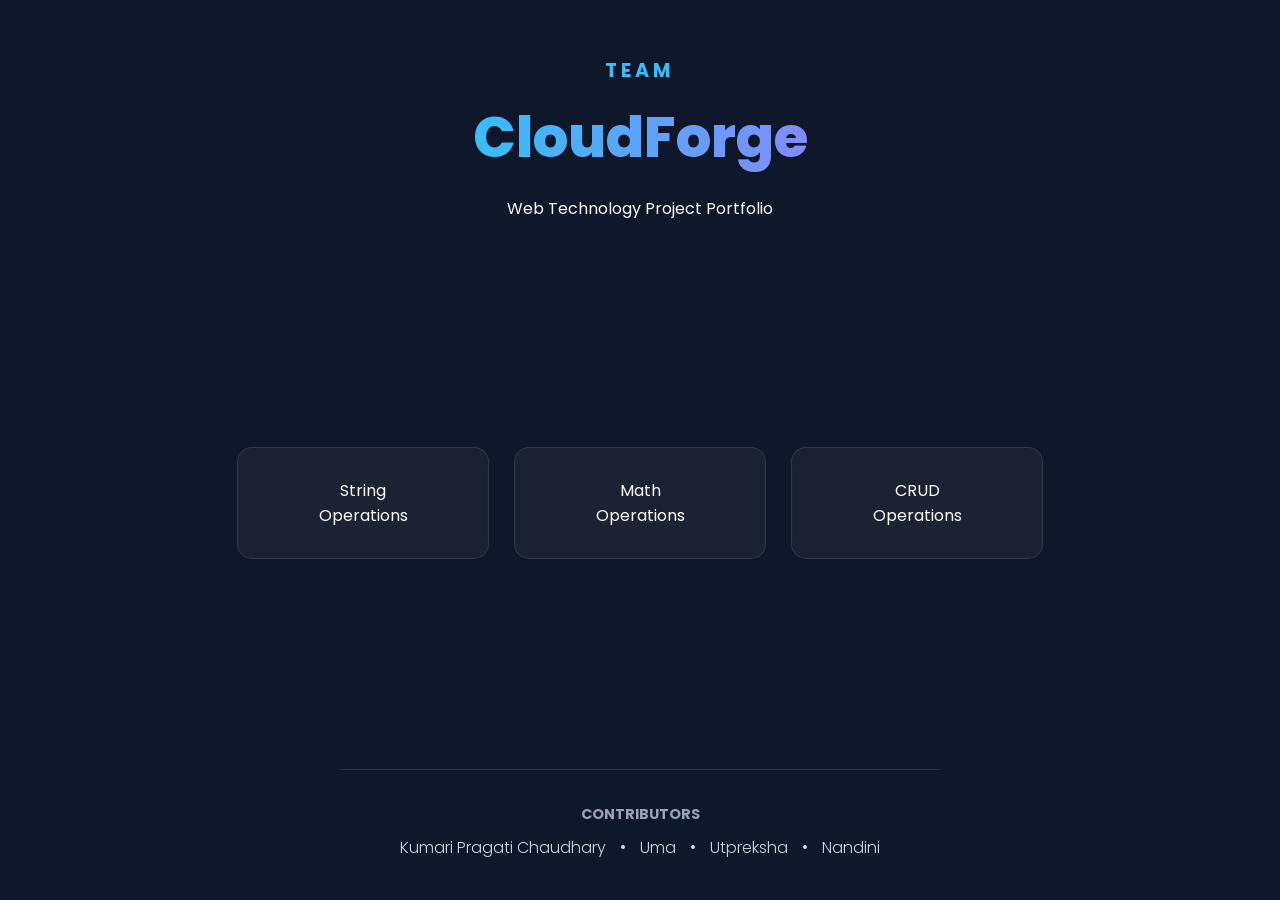
<file: index.html>
<!DOCTYPE html>
<html lang="en">
<head>
    <meta charset="UTF-8">
    <meta name="viewport" content="width=device-width, initial-scale=1.0">
    <title>CloudForge | WT Project</title>
    <link href="https://fonts.googleapis.com/css2?family=Poppins:wght@300;400;600;800&display=swap" rel="stylesheet">
    
    <style>
        body {
            font-family: 'Poppins', sans-serif;
            background-color: #0f172a; /* Deep dark blue background */
            color: #f8fafc;
            margin: 0;
            display: flex;
            flex-direction: column;
            align-items: center;
            justify-content: space-between;
            min-height: 100vh;
            padding: 40px 20px;
            box-sizing: border-box;
        }

        /* Team Name Styling */
        .team-brand {
            text-align: center;
        }

        .team-brand h2 {
            font-size: 1.2rem;
            color: #38bdf8; /* Sky blue accent */
            letter-spacing: 4px;
            margin-bottom: 0;
            text-transform: uppercase;
        }

        .team-brand h1 {
            font-size: 3.5rem;
            font-weight: 800;
            margin: 10px 0;
            background: linear-gradient(to right, #38bdf8, #818cf8);
            -webkit-background-clip: text;
            -webkit-text-fill-color: transparent;
        }

        /* Navigation Cards */
        .menu-container {
            display: flex;
            gap: 25px;
            flex-wrap: wrap;
            justify-content: center;
        }

        .menu-container a {
            text-decoration: none;
            color: white;
            background: rgba(255, 255, 255, 0.05);
            border: 1px solid rgba(255, 255, 255, 0.1);
            padding: 30px 50px;
            border-radius: 15px;
            transition: all 0.4s cubic-bezier(0.175, 0.885, 0.32, 1.275);
            text-align: center;
            min-width: 150px;
            backdrop-filter: blur(10px);
        }

        .menu-container a:hover {
            background: rgba(56, 189, 248, 0.2);
            border-color: #38bdf8;
            transform: scale(1.05);
            box-shadow: 0 10px 30px rgba(56, 189, 248, 0.3);
        }

        /* Team Members Footer */
        .team-footer {
            text-align: center;
            border-top: 1px solid rgba(255, 255, 255, 0.1);
            padding-top: 20px;
            width: 100%;
            max-width: 600px;
        }

        .team-footer h3 {
            font-size: 0.9rem;
            color: #94a3b8;
            margin-bottom: 10px;
        }

        .members-list {
            font-weight: 300;
            color: #cbd5e1;
            font-size: 1rem;
        }

        .member-name {
            display: inline-block;
            margin: 0 10px;
        }
    </style>
</head>
<body>

    <div class="team-brand">
        <h2>Team</h2>
        <h1>CloudForge</h1>
        <p>Web Technology Project Portfolio</p>
    </div>

    <div class="menu-container">
        <a href="string/string.html">String<br>Operations</a>
        <a href="math/math.html">Math<br>Operations</a>
        <a href="crud.html">CRUD<br>Operations</a>
    </div>

    <div class="team-footer">
        <h3>CONTRIBUTORS</h3>
        <div class="members-list">
            <span class="member-name">Kumari Pragati Chaudhary</span> • 
            <span class="member-name">Uma</span> • 
            <span class="member-name">Utpreksha</span> • 
            <span class="member-name">Nandini</span>
        </div>
    </div>

</body>
</html>
</file>
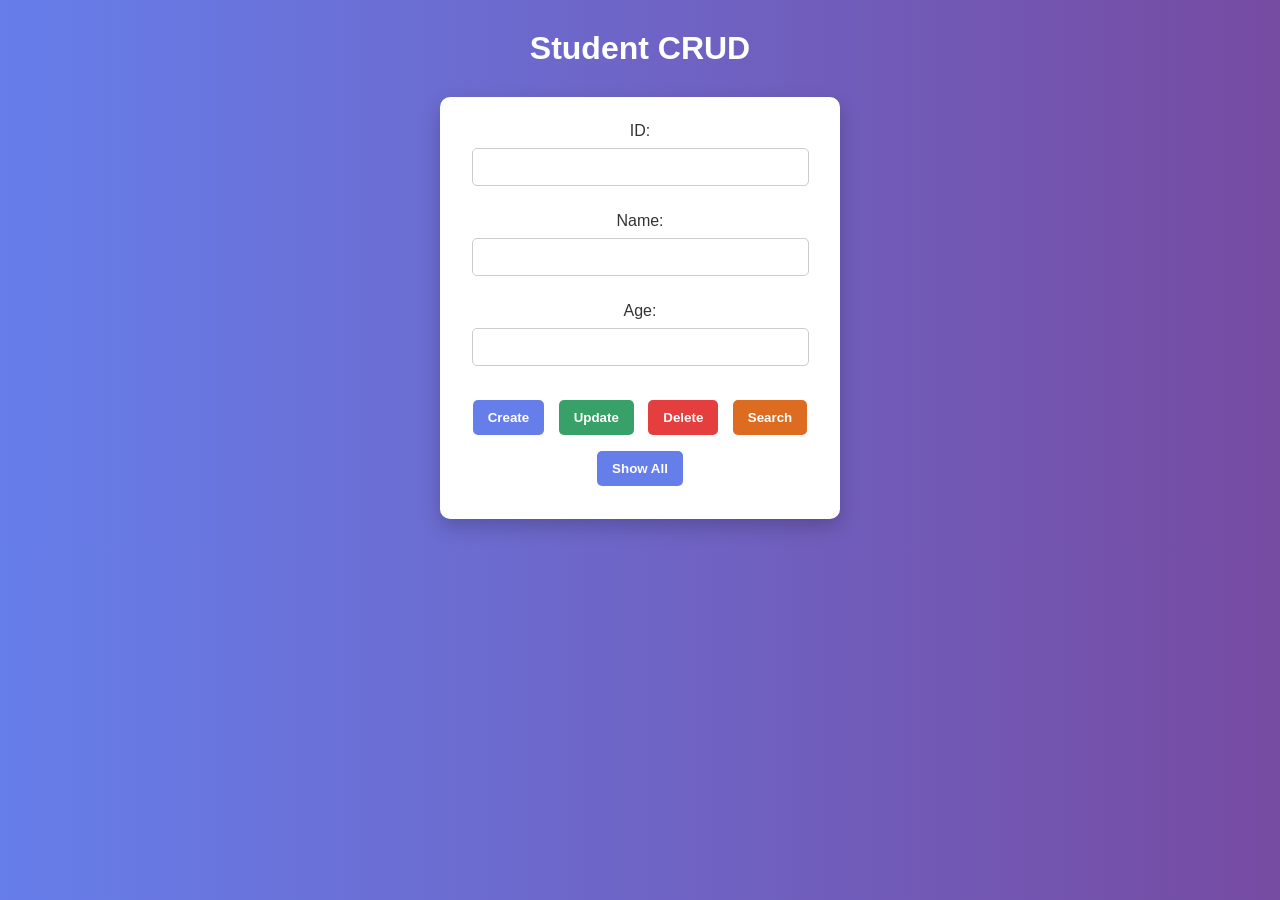
<file: crud.html>
<!DOCTYPE html>
<html>
<head>
    <title>CRUD Operations</title>
    <link rel="stylesheet" href="crud.css">
</head>
<body>

<h1>Student CRUD</h1>

<form action="AddStudentServlet" method="post">
    ID: <input type="text" name="id"><br><br>
    Name: <input type="text" name="name"><br><br>
    Age: <input type="text" name="age"><br><br>

    <button type="submit" name="action" value="create">Create</button>
    <button type="submit" name="action" value="update">Update</button>
    <button type="submit" name="action" value="delete">Delete</button>
    <button type="submit" name="action" value="search">Search</button>
    <button type="submit" name="action" value="read">Show All</button>
</form>

<div id="result"></div>

</body>
</html>
</file>
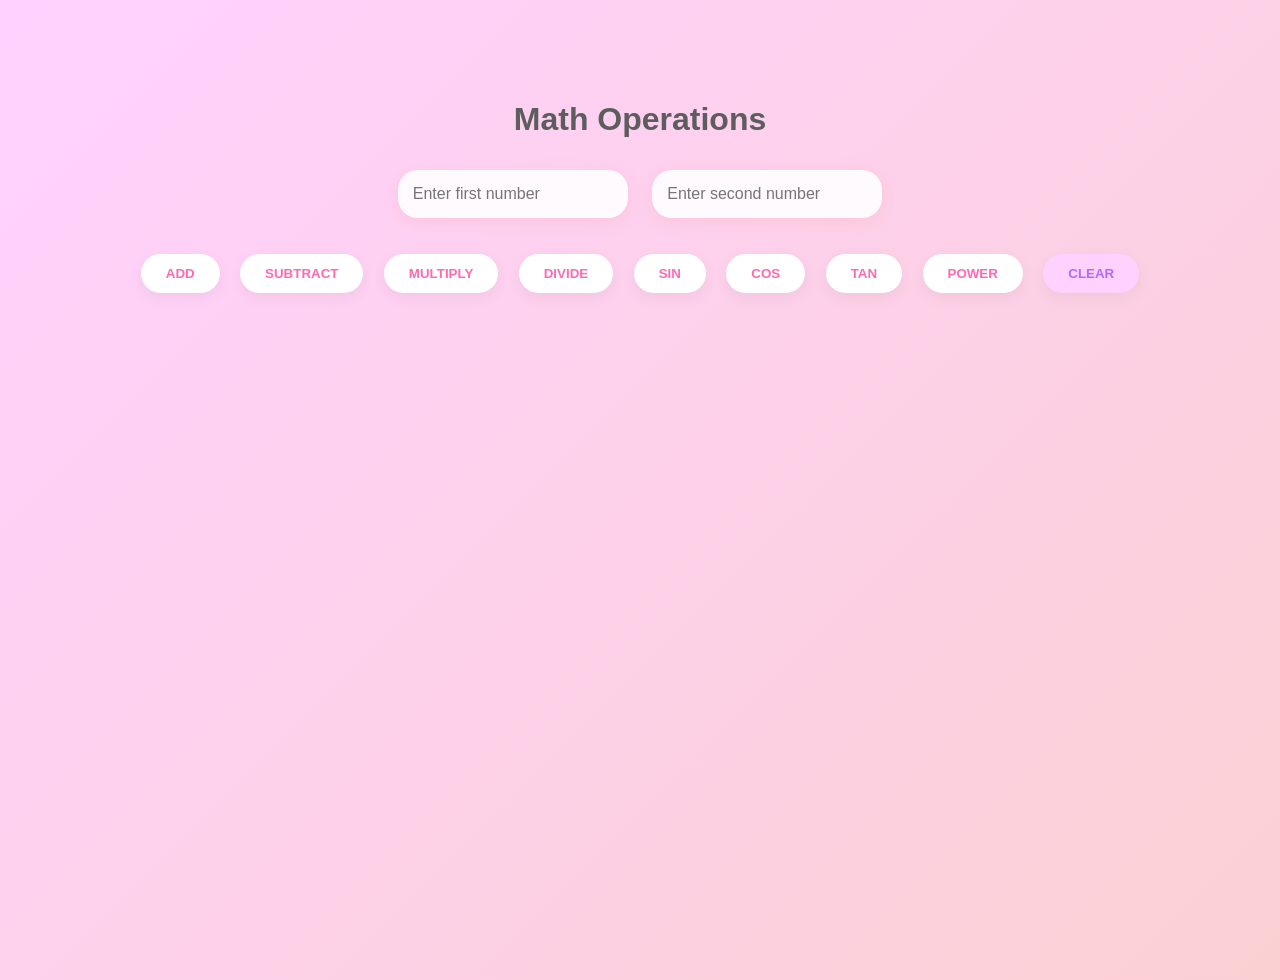
<file: math/math.html>
<!DOCTYPE html>
<html>
<head>
    <title>Math Operations</title>
    <link rel="stylesheet" href="math.css">
</head>
<body>

<h1>Math Operations</h1>

<input type="number" id="num1" placeholder="Enter first number">
<input type="number" id="num2" placeholder="Enter second number">

<br><br>

<button onclick="add()">Add</button>
<button onclick="subtract()">Subtract</button>
<button onclick="multiply()">Multiply</button>
<button onclick="divide()">Divide</button> 
<button onclick="sinValue()">Sin</button>
<button onclick="cosValue()">Cos</button>
<button onclick="tanValue()">Tan</button>   
<button onclick="power()">Power</button>
<button onclick="clearFields()">Clear</button>

<p id="result"></p>

<script src="math.js"></script>

</body>
</html>
</file>
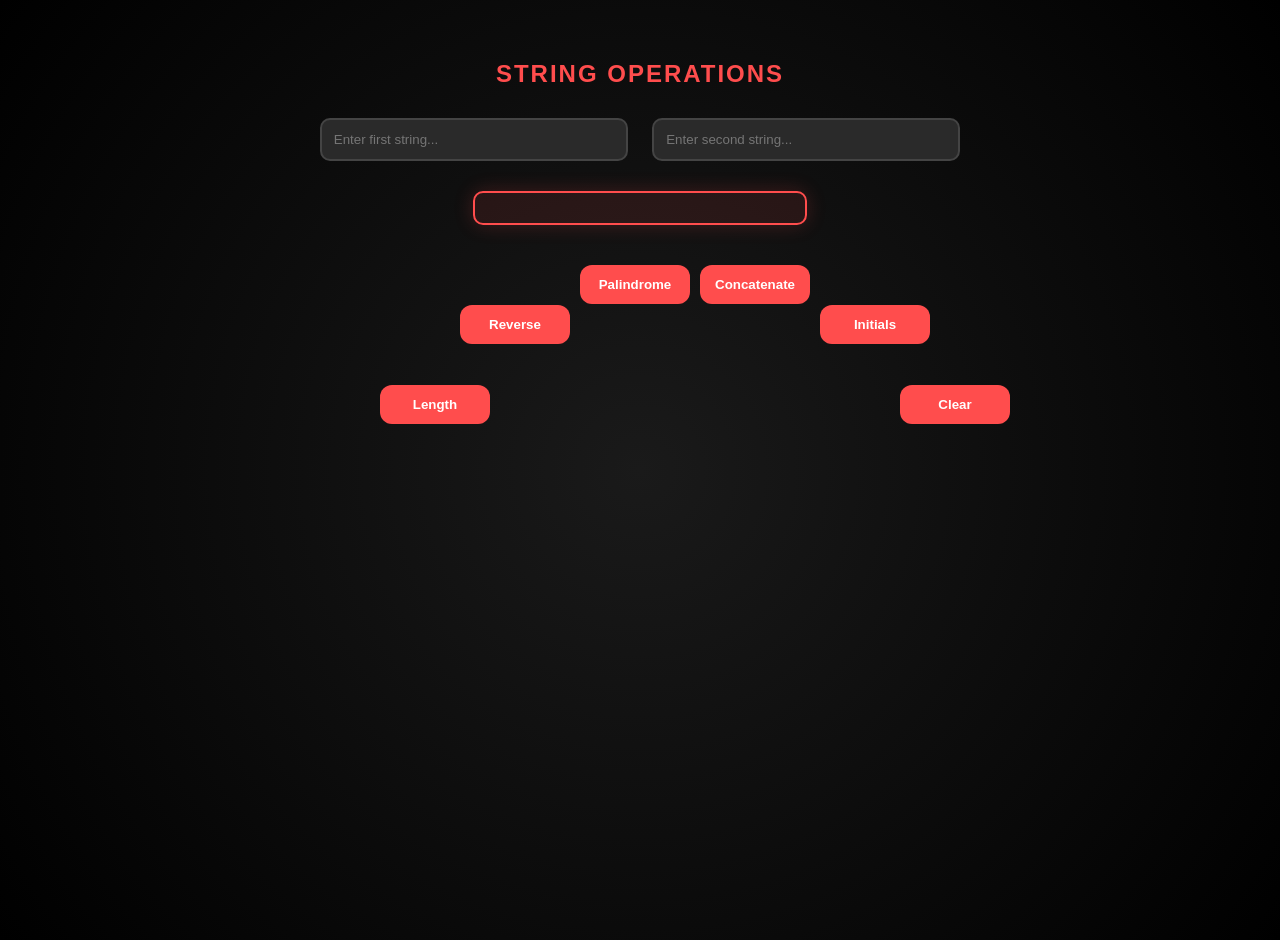
<file: string/string.html>
<!DOCTYPE html>
<html lang="en">
<head>
    <meta charset="UTF-8">
    <title>String Operations</title>
    <link rel="stylesheet" href="string.css">
</head>
<body>
    <h2>String Operations</h2>

    <div class="input-group">
        <input type="text" id="input1" placeholder="Enter first string...">
        <input type="text" id="input2" placeholder="Enter second string...">
    </div>

    <div id="result"></div>

    <div class="semicircle-container">
        <button onclick="findLength()">Length</button>
        <button onclick="reverseString()">Reverse</button>
        <button onclick="checkPalindrome()">Palindrome</button>
        <button onclick="concatenateStrings()">Concatenate</button>
        <button onclick="findInitials()">Initials</button>
        <button onclick="clearFields()">Clear</button>
    </div>

    <script src="string.js"></script>
</body>
</html>
</file>
<file: crud.css>
body {
    font-family: 'Segoe UI', Tahoma, Geneva, Verdana, sans-serif;
    background: linear-gradient(to right, #667eea, #764ba2);
    margin: 0;
    padding: 0;
    text-align: center;
    color: #333;
}

h1 {
    margin-top: 30px;
    color: white;
}

form {
    background: white;
    padding: 25px;
    margin: 30px auto;
    width: 350px;
    border-radius: 10px;
    box-shadow: 0 8px 20px rgba(0,0,0,0.2);
}

input {
    width: 90%;
    padding: 10px;
    margin: 8px 0;
    border: 1px solid #ccc;
    border-radius: 5px;
    font-size: 14px;
}

input:focus {
    border-color: #667eea;
    outline: none;
    box-shadow: 0 0 5px rgba(102,126,234,0.5);
}

button {
    padding: 10px 15px;
    margin: 8px 5px;
    border: none;
    border-radius: 5px;
    background: #667eea;
    color: white;
    cursor: pointer;
    font-weight: bold;
    transition: 0.3s;
}

button:hover {
    background: #5a67d8;
    transform: scale(1.05);
}

button[value="delete"] {
    background: #e53e3e;
}

button[value="delete"]:hover {
    background: #c53030;
}

button[value="update"] {
    background: #38a169;
}

button[value="update"]:hover {
    background: #2f855a;
}

button[value="search"] {
    background: #dd6b20;
}

button[value="search"]:hover {
    background: #c05621;
}

table {
    margin: 20px auto;
    border-collapse: collapse;
    width: 60%;
    background: white;
    border-radius: 10px;
    overflow: hidden;
}

th, td {
    padding: 12px;
    border-bottom: 1px solid #ddd;
}

th {
    background: #667eea;
    color: white;
}

tr:hover {
    background: #f1f1f1;
}
</file>
<file: math/math.css>
body {
    font-family: 'Poppins', sans-serif; /* A rounded, friendly font */
    text-align: center;
    margin: 0;
    padding-top: 80px;
    /* Mesmerizing Pastel Gradient */
    background: linear-gradient(-45deg, #ff9a9e, #fad0c4, #fad0c4, #ffd1ff);
    background-size: 400% 400%;
    animation: gradientBG 10s ease infinite;
    min-height: 100vh;
    color: #5d5d5d;
}

/* Background Animation for that 'Mesmerizing' feel */
@keyframes gradientBG {
    0% { background-position: 0% 50%; }
    50% { background-position: 100% 50%; }
    100% { background-position: 0% 50%; }
}

h2 {
    font-size: 32px;
    color: #fff;
    text-shadow: 2px 2px 4px rgba(255, 105, 180, 0.5);
    letter-spacing: 1px;
    margin-bottom: 30px;
}

/* Styled Input Boxes */
input {
    padding: 15px;
    margin: 10px;
    width: 200px;
    border: none;
    border-radius: 20px; /* Bubbly rounded corners */
    background: rgba(255, 255, 255, 0.9);
    box-shadow: 0 4px 15px rgba(255, 182, 193, 0.4);
    font-size: 16px;
    color: #ff69b4;
    transition: transform 0.3s ease, box-shadow 0.3s ease;
}

input:focus {
    outline: none;
    transform: scale(1.05);
    box-shadow: 0 0 20px rgba(255, 105, 180, 0.6);
}

/* Advanced 'Girly' Buttons */
button {
    padding: 12px 25px;
    margin: 8px;
    border: none;
    border-radius: 50px; /* Pill shape */
    background: #ffffff;
    color: #ff69b4; /* Pink text */
    font-weight: bold;
    text-transform: uppercase;
    cursor: pointer;
    transition: all 0.3s cubic-bezier(0.175, 0.885, 0.32, 1.275);
    box-shadow: 0 5px 15px rgba(0, 0, 0, 0.05);
}

button:hover {
    background: #ff69b4; /* Switches to pink on hover */
    color: white;
    transform: translateY(-5px);
    box-shadow: 0 8px 20px rgba(255, 105, 180, 0.4);
}

/* Different color for the 'Clear' or 'Equal' button */
button:nth-last-of-type(1) {
    background: #ffd1ff;
    color: #b169ff;
}

/* Mesmerizing Result Area */
#result {
    margin-top: 40px;
    font-size: 35px;
    font-weight: 900;
    color: #fff;
    text-shadow: 0 0 10px #ff69b4, 0 0 20px #ff69b4;
    animation: float 3s ease-in-out infinite;
}

/* Result Floating Animation */
@keyframes float {
    0%, 100% { transform: translateY(0); }
    50% { transform: translateY(-10px); }
}
</file>
<file: string/string.css>
body {
    font-family: 'Segoe UI', sans-serif;
    background: radial-gradient(circle, #1a1a1a 0%, #000000 100%);
    margin: 0;
    min-height: 100vh;
    display: flex;
    flex-direction: column;
    align-items: center;
    color: white;
    padding-top: 40px;
}

h2 {
    color: #ff4d4d;
    text-transform: uppercase;
    letter-spacing: 2px;
    margin-bottom: 20px;
}

/* --- INPUTS --- */
input {
    padding: 12px;
    margin: 10px;
    width: 280px;
    background: #2a2a2a;
    border: 2px solid #444;
    border-radius: 10px;
    color: white;
    outline: none;
    transition: 0.1s; /* Faster feel */
}

input:focus {
    border-color: #ff4d4d;
}

/* --- RESULT BOX (SNAPPY) --- */
#result {
    margin: 20px auto;
    padding: 15px;
    border: 2px solid #ff4d4d;
    background: rgba(255, 77, 77, 0.1);
    color: white;
    min-width: 300px;
    border-radius: 10px;
    text-align: center;
    font-weight: bold;
    box-shadow: 0 0 20px rgba(255, 77, 77, 0.2);
    /* Removed long animations here to make results appear instantly */
}

/* --- SEMICIRCLE CONTAINER --- */
.semicircle-container {
    position: relative;
    width: 600px;
    height: 300px;
    margin-top: 20px;
}

button {
    position: absolute;
    width: 110px;
    padding: 12px;
    border: none;
    border-radius: 12px;
    background: #ff4d4d;
    color: white;
    font-weight: 600;
    cursor: pointer;
    /* transition must be short for "fast" feel */
    transition: transform 0.1s ease-out, background 0.1s, box-shadow 0.1s;
    opacity: 0;
    animation: fadeIn 0.3s ease forwards;
    left: 50%;
    top: 0;
}

/* --- BUTTON POSITIONS (Delays removed for speed) --- */
button:nth-of-type(1) { transform: translate(-260px, 120px); animation-delay: 0s; }
button:nth-of-type(2) { transform: translate(-180px, 40px);  animation-delay: 0s; }
button:nth-of-type(3) { transform: translate(-60px, 0px);   animation-delay: 0s; }
button:nth-of-type(4) { transform: translate(60px, 0px);    animation-delay: 0s; }
button:nth-of-type(5) { transform: translate(180px, 40px);  animation-delay: 0s; }
button:nth-of-type(6) { transform: translate(260px, 120px); animation-delay: 0s; }

/* --- FIXED HOVER (Stays in place, pops forward) --- */
button:nth-of-type(1):hover { transform: translate(-260px, 120px) scale(1.1); z-index: 999; }
button:nth-of-type(2):hover { transform: translate(-180px, 40px)  scale(1.1); z-index: 999; }
button:nth-of-type(3):hover { transform: translate(-60px, 0px)   scale(1.1); z-index: 999; }
button:nth-of-type(4):hover { transform: translate(60px, 0px)    scale(1.1); z-index: 999; }
button:nth-of-type(5):hover { transform: translate(180px, 40px)  scale(1.1); z-index: 999; }
button:nth-of-type(6):hover { transform: translate(260px, 120px) scale(1.1); z-index: 999; }

button:hover {
    background: #ff1a1a;
    box-shadow: 0 10px 25px rgba(0, 0, 0, 0.5);
}

/* --- ANIMATIONS --- */
@keyframes fadeIn {
    from {
        opacity: 0;
        filter: blur(5px);
    }
    to {
        opacity: 1;
        filter: blur(0);
    }
}
</file>
